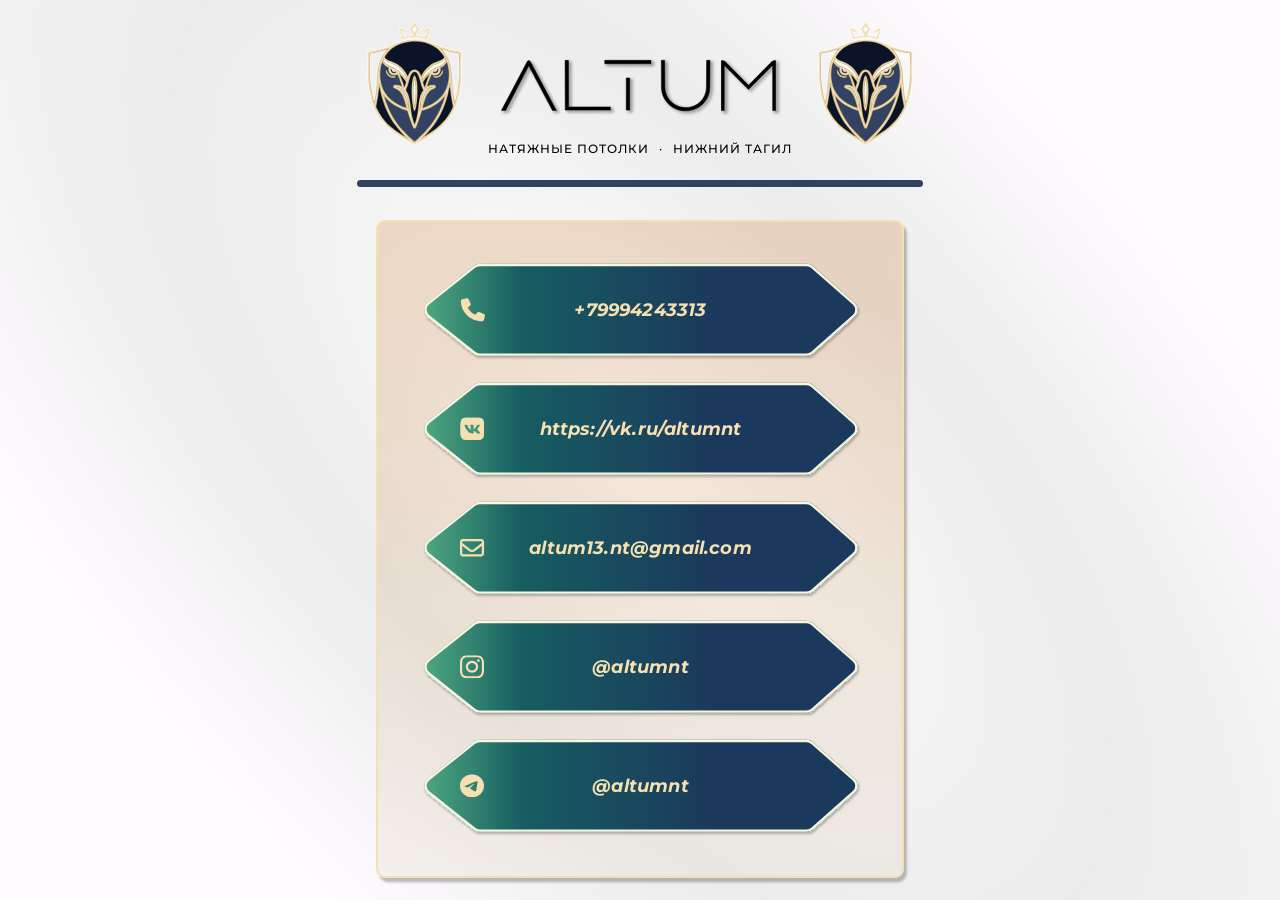
<file: docs/index.html>
<!DOCTYPE html>
<html lang="ru">
<head>
  <meta charset="utf-8">
  <meta name="viewport" content="width=device-width, initial-scale=1, viewport-fit=cover">

  <title>ALTUM — натяжные потолки, Нижний Тагил</title>
  <meta name="description" content="ALTUM — натяжные потолки в Нижнем Тагиле. Телефон, VK, почта, Instagram и Telegram.">
  <meta name="theme-color" content="#ffffff">

  <meta property="og:type" content="website">
  <meta property="og:title" content="ALTUM — натяжные потолки, Нижний Тагил">
  <meta property="og:description" content="Телефон, VK, почта, Instagram и Telegram.">

  <link rel="icon" type="image/svg+xml" href="assets/img/owl.svg">

  <!-- Шрифт Montserrat (Google Fonts) -->
  <link rel="preconnect" href="https://fonts.googleapis.com">
  <link rel="preconnect" href="https://fonts.gstatic.com" crossorigin>
  <link rel="stylesheet" href="https://fonts.googleapis.com/css2?family=Montserrat:ital,wght@0,500;1,700&amp;display=swap">

  <link rel="stylesheet" href="css/style.css">
</head>
<body>

  <main class="page">

    <!-- Шапка: сова — логотип — сова, подпись и разделитель -->
    <header class="brand">
      <img class="brand__owl" src="assets/img/owl.svg" alt="" width="202" height="261">

      <div class="brand__center">
        <h1 class="brand__logo">
          <img src="assets/img/wordmark.svg" alt="ALTUM" width="602" height="127">
        </h1>
        <p class="brand__tagline">
          <span>Натяжные потолки</span>
          <span class="brand__dot" aria-hidden="true">·</span>
          <span>Нижний Тагил</span>
        </p>
      </div>

      <img class="brand__owl" src="assets/img/owl.svg" alt="" width="202" height="261">

      <span class="brand__rule" aria-hidden="true"></span>
    </header>

    <!-- Карточка с контактами -->
    <nav class="card" aria-label="Контакты">

      <!-- 1. Телефон: на ПК копирует номер, на телефоне открывает набор номера (см. js/script.js) -->
      <a class="btn" href="tel:+79994243313" data-action="phone" data-copy="+79994243313">
        <img class="btn__icon" src="assets/icons/phone.svg" alt="" width="54" height="54">
        <span class="btn__label">+79994243313</span>
      </a>

      <!-- 2. VK -->
      <a class="btn" href="https://vk.ru/altumnt" target="_blank" rel="noopener noreferrer">
        <img class="btn__icon" src="assets/icons/vk.svg" alt="" width="54" height="54">
        <span class="btn__label">https://vk.ru/altumnt</span>
      </a>

      <!-- 3. Почта: адрес копируется в буфер, и сразу открывается почтовая программа -->
      <a class="btn" href="mailto:altum13.nt@gmail.com" data-action="mail" data-copy="altum13.nt@gmail.com">
        <img class="btn__icon" src="assets/icons/mail.svg" alt="" width="54" height="54">
        <span class="btn__label">altum13.nt@gmail.com</span>
      </a>

      <!-- 4. Instagram -->
      <a class="btn" href="https://www.instagram.com/altumnt?stkn=ZmpxdGsxYWdodDk0" target="_blank" rel="noopener noreferrer" aria-label="Instagram: @altumnt">
        <img class="btn__icon" src="assets/icons/instagram.svg" alt="" width="54" height="54">
        <span class="btn__label">@altumnt</span>
      </a>

      <!-- 5. Telegram -->
      <a class="btn" href="https://t.me/altumnt" target="_blank" rel="noopener noreferrer" aria-label="Telegram: @altumnt">
        <img class="btn__icon" src="assets/icons/telegram.svg" alt="" width="54" height="54">
        <span class="btn__label">@altumnt</span>
      </a>

    </nav>

  </main>

  <!-- Всплывающее уведомление (например, «Номер скопирован») -->
  <div class="toast" id="toast" role="status" aria-live="polite"></div>

  <script src="js/script.js" defer></script>
</body>
</html>
</file>
<file: docs/css/style.css>
/* ==========================================================================
   ALTUM — сайт-визитка
   Содержание:
     1. Переменные и масштаб
     2. Базовые стили
     3. Шапка (совы, логотип, подпись, разделитель)
     4. Карточка и кнопки-ссылки
     5. Анимации нажатия / наведения
     6. Уведомление (toast)
     7. Адаптация: телефон (портрет) и телефон (альбомная ориентация)
   ========================================================================== */


/* ---------- 1. Переменные и масштаб ----------------------------------------

   Вся страница строится из одной «единицы» --u (длина).
   1 u = 1 пиксель исходного макета (карточка в макете шириной 1118 px).
   --u считается так, чтобы композиция целиком помещалась в окно
   и по ширине, и по высоте — поэтому прокрутки нет ни на ПК, ни на телефоне.
   -------------------------------------------------------------------------- */

:root {
  /* Цвета из макета */
  --gold: #f6e0b1;
  --navy: #324262;
  --ink: #000;

  /* Высота окна: dvh учитывает адресную строку на телефонах */
  --vh: 1vh;

  /* Поля вокруг композиции */
  --gx: 16px;
  --gy: 18px;

  /* Размеры композиции в единицах u */
  --W: 1200;        /* ширина всей композиции */
  --H: 1830;        /* высота всей композиции */
  --hw: 1200;       /* ширина шапки */
  --hpad: 22;       /* внутренний отступ шапки по бокам */
  --page-gap: 70;   /* расстояние между шапкой и карточкой */

  /* Карточка и кнопки */
  --padx: 86;       /* отступ кнопок от краёв карточки */
  --pady: 84;       /* отступ кнопок сверху и снизу карточки */
  --gap: 42;        /* расстояние между кнопками */

  /* Максимальный размер единицы (ограничивает рост на больших мониторах) */
  --umax: 0.7px;

  --u: min(
    calc((100vw - 2 * var(--gx)) / var(--W)),
    calc((100 * var(--vh) - 2 * var(--gy)) / var(--H)),
    var(--umax)
  );
}

@supports (height: 100dvh) {
  :root { --vh: 1dvh; }
}


/* ---------- 2. Базовые стили ---------------------------------------------- */

*,
*::before,
*::after {
  box-sizing: border-box;
}

html,
body {
  height: 100%;
  margin: 0;
}

body {
  overflow: hidden;
  background: #fff url("../assets/img/background.svg") center / cover no-repeat;
  font-family: "Montserrat", "Segoe UI", system-ui, -apple-system, Arial, sans-serif;
  -webkit-tap-highlight-color: transparent;
  -webkit-text-size-adjust: 100%;
}

img {
  display: block;
  max-width: none;
}

.page {
  height: 100vh;
  height: 100dvh;
  display: flex;
  flex-direction: column;
  align-items: center;
  justify-content: center;
  gap: calc(var(--u) * var(--page-gap));
  padding:
    max(var(--gy), env(safe-area-inset-top))
    max(var(--gx), env(safe-area-inset-right))
    max(var(--gy), env(safe-area-inset-bottom))
    max(var(--gx), env(safe-area-inset-left));
}


/* ---------- 3. Шапка ------------------------------------------------------ */

.brand {
  flex: none;
  width: calc(var(--u) * var(--hw));
  display: grid;
  grid-template-columns: calc(var(--u) * 202) 1fr calc(var(--u) * 202);
  align-items: start;
  padding-inline: calc(var(--u) * var(--hpad));
}

.brand__owl {
  width: calc(var(--u) * 202);
  height: auto;
}

.brand__center {
  text-align: center;
}

.brand__logo {
  margin: calc(var(--u) * 74.7) 0 0;
}

.brand__logo img {
  width: calc(var(--u) * 601.8);
  height: auto;
  margin-inline: auto;
}

.brand__tagline {
  margin: calc(var(--u) * 51.6) 0 0;
  color: var(--ink);
  font-weight: 500;
  font-size: max(11px, calc(var(--u) * 25));
  line-height: 1.3;
  letter-spacing: 0.08em;
  text-transform: uppercase;
  white-space: nowrap; /* всегда в одну строку */
}

.brand__dot {
  margin-inline: 0.55em;
}

.brand__rule {
  grid-column: 1 / -1;
  height: max(3px, calc(var(--u) * 15));
  margin-top: calc(var(--u) * 48);
  margin-inline: calc(var(--u) * var(--hpad) * -1);
  border-radius: 999px;
  background: var(--navy);
}


/* ---------- 4. Карточка и кнопки ------------------------------------------ */

.card {
  /* ширина и «единица» кнопки (кнопка в макете: 934 × 210 u с тенью) */
  --bw: calc(var(--u) * (1118 - 12 - 2 * var(--padx)));
  --bu: calc(var(--bw) / 934);

  flex: none;
  width: calc(var(--u) * 1118);
  display: flex;
  flex-direction: column;
  align-items: center;
  gap: calc(var(--bu) * var(--gap));
  padding: calc(var(--bu) * var(--pady)) calc(var(--u) * var(--padx));
  border: max(2px, calc(var(--u) * 6)) solid var(--gold);
  border-radius: calc(var(--u) * 20);
  background: linear-gradient(180deg, rgba(209, 136, 68, 0.28), rgba(228, 217, 198, 0.28));
  box-shadow:
    calc(var(--u) * 6) calc(var(--u) * 9) calc(var(--u) * 5) rgba(0, 0, 0, 0.25);
}

.btn {
  position: relative;
  flex: none;
  display: block;
  width: var(--bw);
  aspect-ratio: 934 / 210;
  background: url("../assets/img/button.svg") center / 100% 100% no-repeat;
  color: var(--gold);
  text-decoration: none;
  cursor: pointer;
  user-select: none;
  -webkit-user-select: none;
  -webkit-touch-callout: none;
  touch-action: manipulation;
}

.btn__icon {
  position: absolute;
  left: calc(var(--bu) * 83);
  top: 49.3%;
  width: calc(var(--bu) * 54);
  height: auto;
  transform: translateY(-50%);
  pointer-events: none;
}

.btn__label {
  position: absolute;
  inset: 0;
  display: flex;
  align-items: center;
  justify-content: center;
  padding: 0 calc(var(--bu) * 150) calc(var(--bu) * 3);
  font-style: italic;
  font-weight: 700;
  font-size: max(13px, calc(var(--bu) * 38.5));
  line-height: 1;
  letter-spacing: 0.01em;
  white-space: nowrap;
  pointer-events: none;
}


/* ---------- 5. Анимации ---------------------------------------------------- */

.btn {
  transition:
    transform 0.22s cubic-bezier(0.22, 1, 0.36, 1),
    filter 0.22s ease;
  will-change: transform;
}

/* Наведение мышью — небольшое увеличение */
@media (hover: hover) and (pointer: fine) {
  .btn:hover {
    transform: scale(1.05);
    filter: brightness(1.07);
  }
}

/* Нажатие мышкой и тап пальцем — увеличение чуть сильнее.
   Класс .is-pressed ставит js/script.js (нужен для iOS и сенсорных экранов). */
.btn:active,
.btn.is-pressed {
  transform: scale(1.08);
  filter: brightness(1.12);
  transition-duration: 0.1s;
}

/* Видимый фокус при навигации с клавиатуры */
.btn:focus-visible {
  outline: max(2px, calc(var(--bu) * 5)) solid var(--navy);
  outline-offset: calc(var(--bu) * 6);
  border-radius: calc(var(--bu) * 40);
}

/* Если у человека включено «уменьшение движения» — без увеличения, только подсветка */
@media (prefers-reduced-motion: reduce) {
  .btn,
  .btn:active,
  .btn.is-pressed {
    transition: none;
  }

  .btn:hover,
  .btn:active,
  .btn.is-pressed {
    transform: none;
  }
}


/* ---------- 6. Уведомление ------------------------------------------------- */

.toast {
  position: fixed;
  left: 50%;
  bottom: max(24px, calc(env(safe-area-inset-bottom) + 16px));
  max-width: calc(100vw - 32px);
  padding: 12px 20px;
  border: 2px solid var(--gold);
  border-radius: 999px;
  background: #1b395c;
  color: var(--gold);
  font-size: 15px;
  font-weight: 700;
  font-style: italic;
  line-height: 1.2;
  text-align: center;
  box-shadow: 0 6px 18px rgba(0, 0, 0, 0.25);
  opacity: 0;
  pointer-events: none;
  transform: translate(-50%, 12px);
  transition: opacity 0.2s ease, transform 0.2s ease;
}

.toast.is-visible {
  opacity: 1;
  transform: translate(-50%, 0);
}

@media (prefers-reduced-motion: reduce) {
  .toast {
    transition: opacity 0.2s ease;
    transform: translate(-50%, 0);
  }
}


/* ---------- 7. Адаптация --------------------------------------------------- */

/* Телефон, портретная ориентация: карточка почти во всю ширину экрана */
@media (max-width: 600px) {
  :root {
    --gx: 10px;
    --gy: 12px;
    --W: 1118;
    --H: 1850;
    --hw: 1118;
    --hpad: 12;
    --page-gap: 50;
    --padx: 30;
    --pady: 40;
    --gap: 20;
  }
}

/* Телефон в альбомной ориентации: шапка слева, карточка справа */
@media (orientation: landscape) and (max-height: 520px) {
  :root {
    --gx: 14px;
    --gy: 10px;
    --W: 2388;
    --H: 1310;
    --hw: 1200;
    --hpad: 22;
    --page-gap: 70;
    --padx: 86;
    --pady: 60;
    --gap: 26;
  }

  .page {
    flex-direction: row;
  }
}

/* Узкие экраны: подпись остаётся в одну строку, просто становится мельче */
@media (max-width: 600px), (orientation: landscape) and (max-height: 520px) {
  .brand__tagline {
    margin-top: calc(var(--u) * 36);
    font-size: calc(var(--u) * 30);
    letter-spacing: 0.02em;
  }
}
</file>
